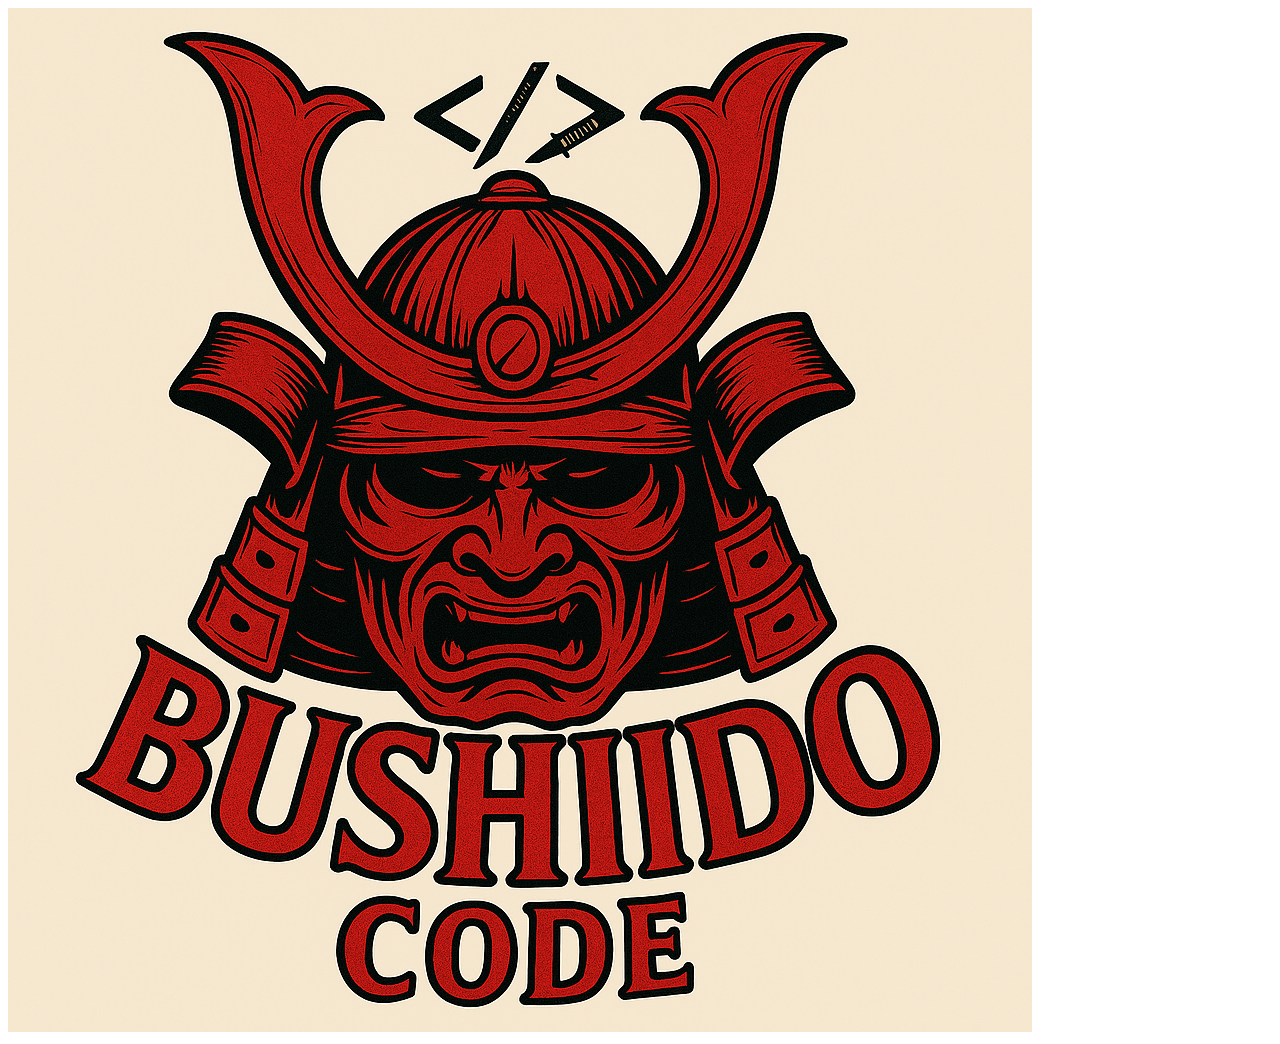
<file: busheedoCode.html>
<!DOCTYPE html>
<html lang="en">
<head>
    <meta charset="UTF-8">
    <meta name="viewport" content="width=device-width, initial-scale=1.0">
    <title>Document</title>
</head>
<body>
    <div>
    <img src="/images/busheedoCode.jpeg" alt="Logo">
    </div>
    
</body>
</html>
</file>
